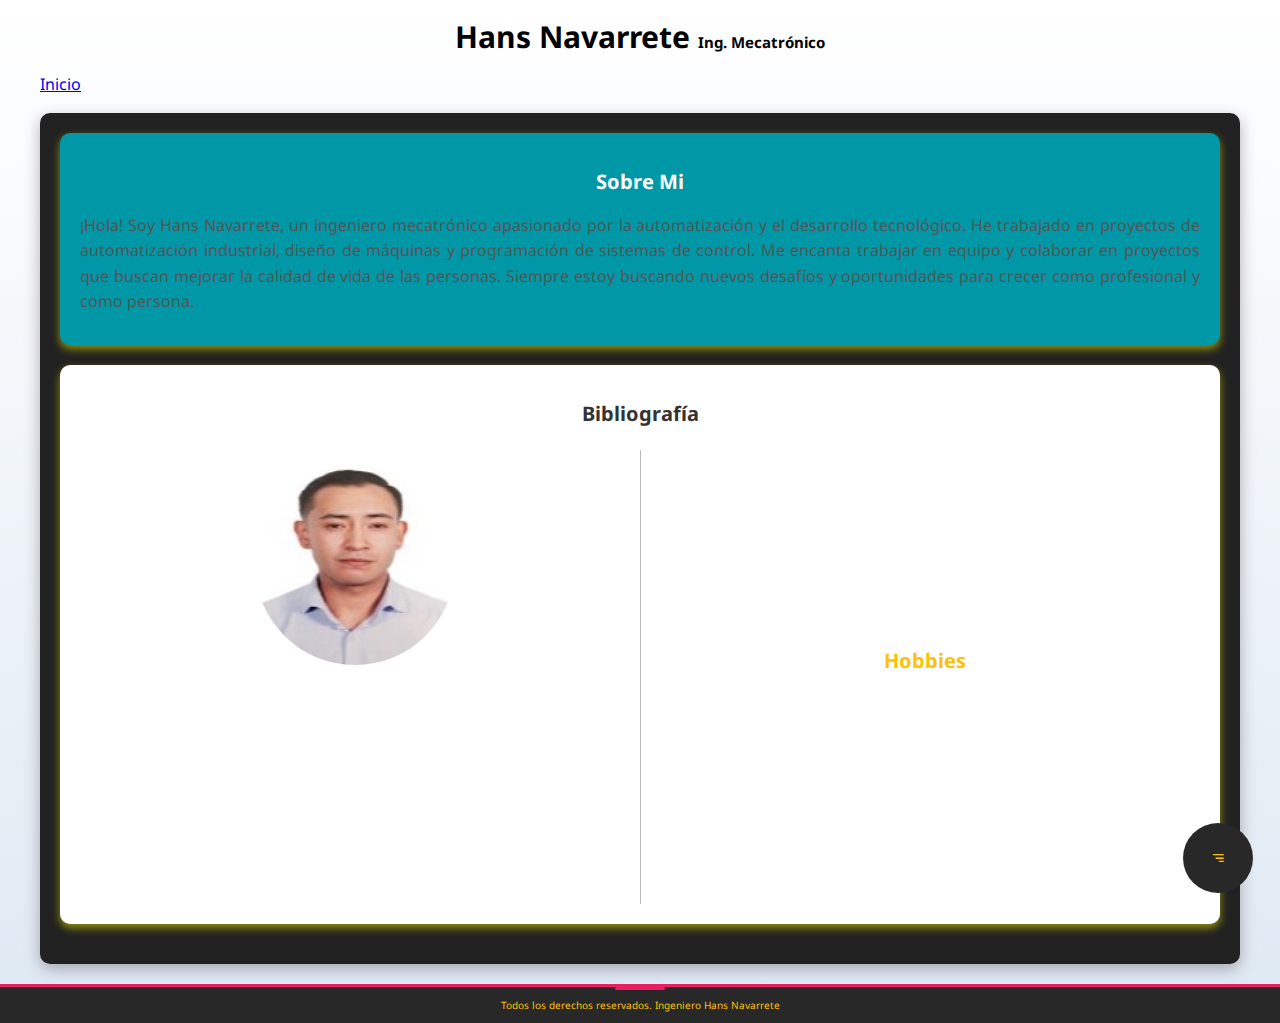
<file: about.html>
<!doctype html>
<html lang="es">
<head>
    <meta charset="UTF-8">
    <meta name="viewport"
          content="width=device-width, user-scalable=no, initial-scale=1.0, maximum-scale=1.0, minimum-scale=1.0">
    <meta http-equiv="X-UA-Compatible" content="ie=edge">
    <link rel="preload" href="CSS/normalize.css" as="style">
    <link rel="stylesheet" href="CSS/normalize.css">
    <link rel="preconnect" href="https://fonts.googleapis.com">
    <link rel="preconnect" href="https://fonts.gstatic.com" crossorigin>
    <link href="https://fonts.googleapis.com/css2?family=Noto+Sans:wght@400;700&display=swap"
          rel="stylesheet">
    <link rel="stylesheet" href="https://cdnjs.cloudflare.com/ajax/libs/font-awesome/5.15.4/css/all.min.css">
    <link href="https://unpkg.com/boxicons@2.0.9/css/boxicons.min.css" rel="stylesheet">
    <link rel="preload" href="CSS/styles.css" as="style">
    <link rel="stylesheet" href="CSS/styles.css">
    <title>Desarrollador Freelancer</title>
</head>
<body>
<header>
    <h1 class="titulo">Hans Navarrete <span>Ing. Mecatrónico</span></h1>
</header>

<div class="nav-bg">
    <nav class="navegacion-principal contenedor">
        <a href="index.html">Inicio</a>
    </nav>
</div>
<main class="contenedor sombra" id="main-box">
    <section class="contenedor sombra" id="about">
        <h2 class="titulo2">Sobre Mi</h2>
        <p>¡Hola! Soy Hans Navarrete, un ingeniero mecatrónico apasionado por la automatización y el desarrollo tecnológico. He trabajado en proyectos de automatización industrial, diseño de máquinas y programación de sistemas de control. Me encanta trabajar en equipo y colaborar en proyectos que buscan mejorar la calidad de vida de las personas. Siempre estoy buscando nuevos desafíos y oportunidades para crecer como profesional y como persona.</p>
    </section>
    <section class="contenedor sombra" id="me">
        <h2 class="titulo2">Bibliografía</h2>

        <div class="wcolum">
            <img class="circular" src="img/Imagen1.jpg" alt="Imagen de perfil">
            <p>Nací el 16 de febrero del año 1997 en la ciudad de Bogotá, Colombia.</p>
            <p>Estudié la escuela primaria en el colegio conocido como Instituto San Bernardo de la Salle, donde obtuve buenas calificaciones y reconocimientos académicos.</p>
            <p>A mis 10 años de edad viajé a Italia a encontrarme con mi padre. Allí estudié la escuela secundaria, tuve la oportunidad de conocer otra cultura, aprender otro idioma y crecer como persona en esta sociedad tan maravillosa.</p>
            <p>Estudié en un instituto de idiomas la lengua Inglesa, donde alcancé el nivel B2 de conocimientos. Posteriormente inicié una carrera profesional de ingeniería mecatrónica en la Universidad ECCI sede Bogotá, donde durante el curso de la carrera me gradué como Tecnólogo en Automatización y Robótica Industrial. Ahora me encuentro en el último semestre de la ingeniería y espero solo recibir el título profesional de Ingeniería Mecatrónica.</p>
            <h3 class="titulo3">Hobbies</h3>
            <p>Considero que la programación ha sido una pasión a la cual me dediqué a aprender y dominar; este es el hobby más fuerte que tengo. También me gusta practicar deporte, como el fútbol, voleibol y natación. Entre mis géneros favoritos de música se encuentra el rock y la música clásica. Pienso que trabajar bajo control me es muy sencillo y cada día me esfuerzo por hacer de mi puesto de trabajo un lugar más acogedor.</p>
        </div>
    </section>

    <div class="menu-float">
        <div class="opciones">
            <div class="opcion">
                <span>Mail</span>
                <a href="https://github.com/hansnavarrete1602" target="_blank" class="bx bxl-mailchimp"></a>
            </div>
            <div class="opcion">
                <span>WhatsApp</span>
                <a href="https://github.com/hansnavarrete1602" target="_blank" class="bx bxl-whatsapp"></a>
            </div>
            <div class="opcion">
                <span>LinkedIn</span>
                <a href="https://github.com/hansnavarrete1602" target="_blank" class="bx bxl-linkedin"></a>
            </div>
            <div class="opcion">
                <span>Github</span>
                <a href="https://github.com/hansnavarrete1602" target="_blank" class="bx bxl-github"></a>
            </div>
            <div class="opcion">
                <span>Teams</span>
                <a href="https://github.com/hansnavarrete1602" target="_blank" class="bx bxl-microsoft-teams"></a>
            </div>
        </div>
        <a class="bx bx-menu-alt-right toggle-menu"></a>
    </div>

</main>

<footer class="footer">
    <p>Todos los derechos reservados. Ingeniero Hans Navarrete</p>
</footer>

<script>
    document.querySelector('.toggle-menu').addEventListener('click', function() {
        var opciones = document.querySelector('.opciones');
        const icono = document.querySelector('.bx-menu-alt-right');
        opciones.classList.toggle('show');
        icono.classList.toggle('bx-x');
    });
</script>


</body>
</html>
</file>
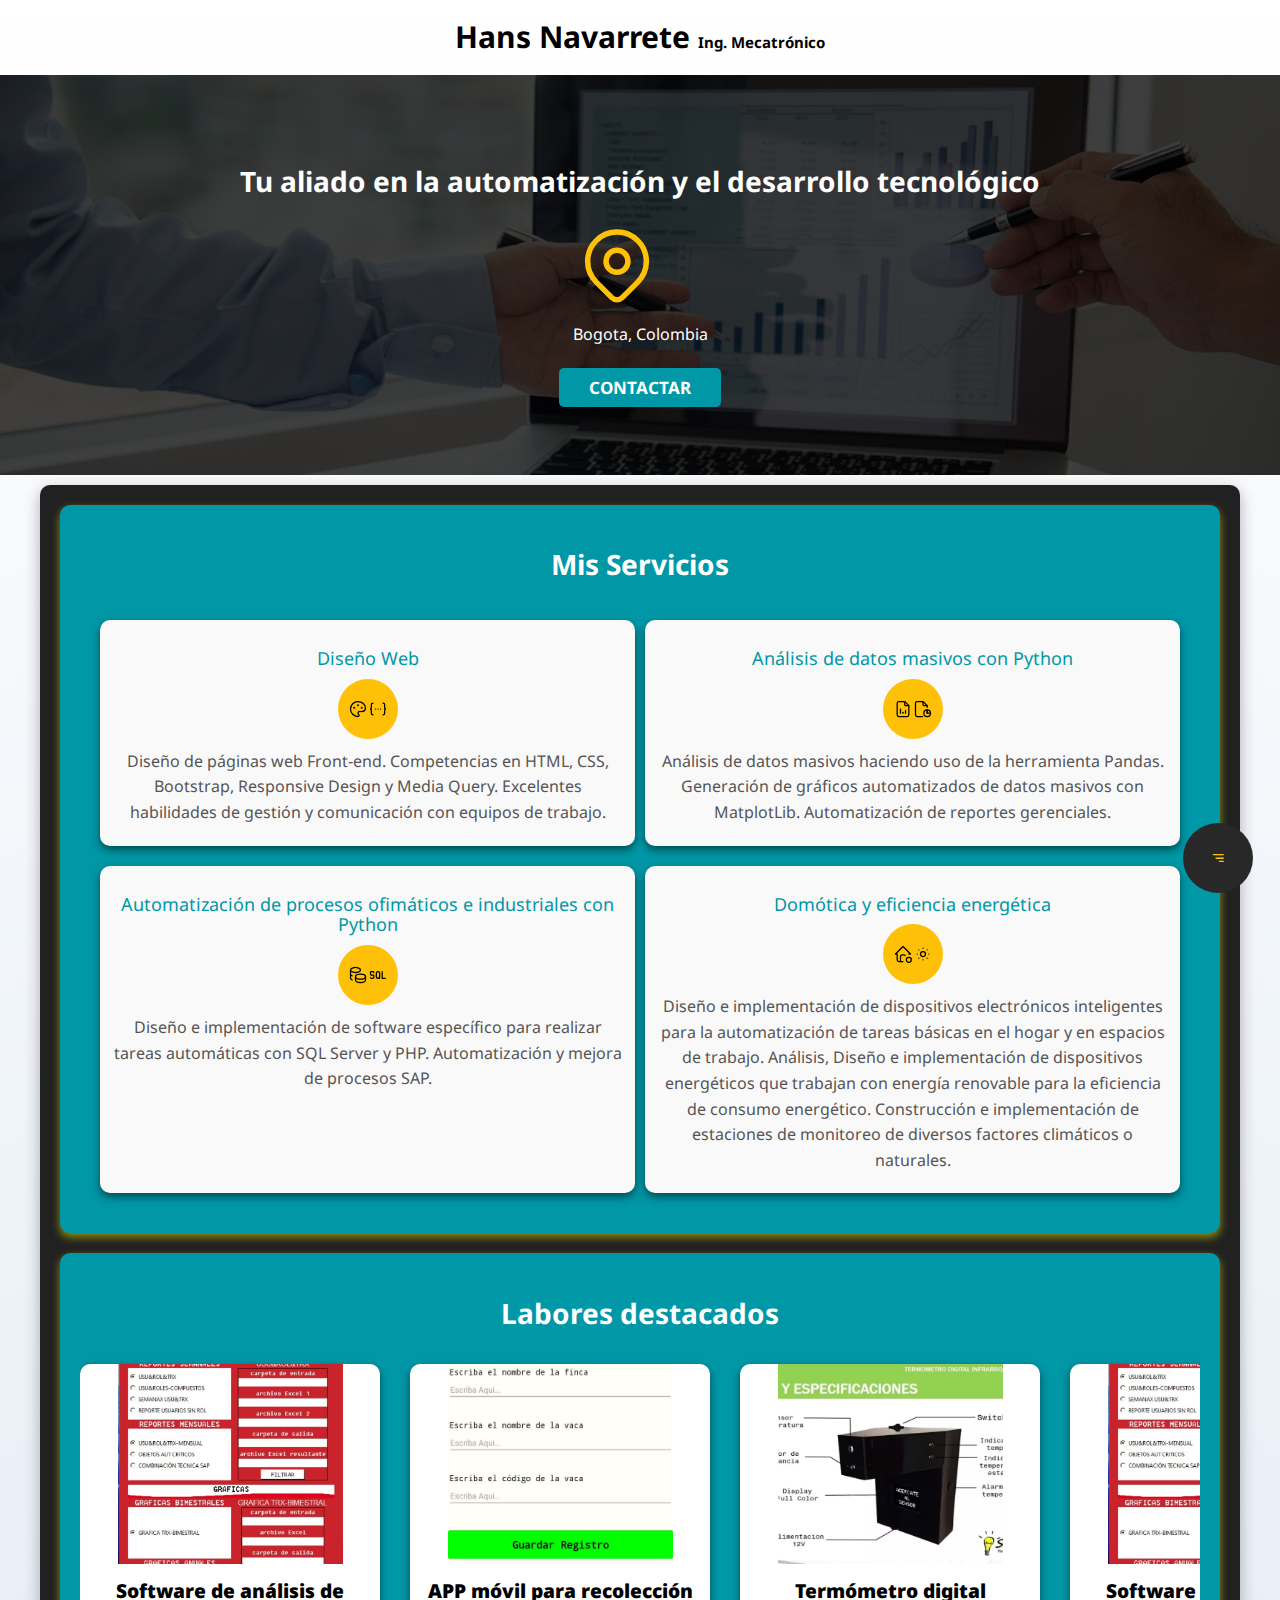
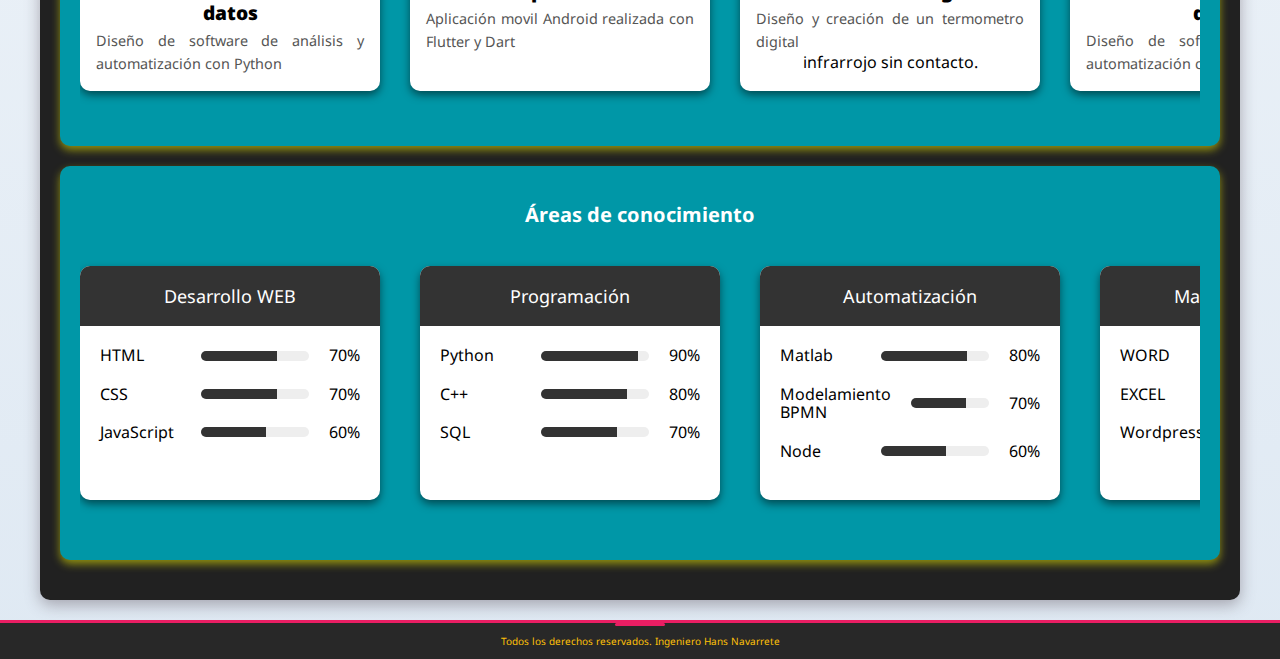
<file: last.html>
<!doctype html>
<html lang="es">
<head>
    <meta charset="UTF-8">
    <meta name="viewport"
          content="width=device-width, user-scalable=no, initial-scale=1.0, maximum-scale=1.0, minimum-scale=1.0">
    <meta http-equiv="X-UA-Compatible" content="ie=edge">
    <link rel="preload" href="CSS/normalize.css" as="style">
    <link rel="stylesheet" href="CSS/normalize.css">
    <link rel="preconnect" href="https://fonts.googleapis.com">
    <link rel="preconnect" href="https://fonts.gstatic.com" crossorigin>
    <link href="https://fonts.googleapis.com/css2?family=Noto+Sans:wght@400;700&display=swap"
          rel="stylesheet">
    <link rel="stylesheet" href="https://cdnjs.cloudflare.com/ajax/libs/font-awesome/5.15.4/css/all.min.css">
    <link href="https://unpkg.com/boxicons@2.0.9/css/boxicons.min.css" rel="stylesheet">
    <link rel="preload" href="CSS/styles.css" as="style">
    <link rel="stylesheet" href="CSS/styles.css">
    <title>Desarrollador Freelancer</title>
</head>
<body>
<header>
    <h1 class="titulo">Hans Navarrete <span>Ing. Mecatrónico</span></h1>
</header>
<!--
    <div class="nav-bg">
        <nav class="navegacion-principal contenedor">
            <a href="#">Inicio</a>
            <a href="about.html">Sobre Mi</a>
        </nav>
    </div>
-->
<section class="hero">
    <div class="contenido-hero">
        <h2>Tu aliado en la automatización y el desarrollo tecnológico</h2>
        <div class="ubicación">
            <svg xmlns="http://www.w3.org/2000/svg" class="icon icon-tabler icon-tabler-map-pin" width="88" height="88" viewBox="0 0 24 24" stroke-width="1.5" stroke="#FFC107" fill="none" stroke-linecap="round" stroke-linejoin="round">
                <path stroke="none" d="M0 0h24v24H0z" fill="none"/>
                <circle cx="12" cy="11" r="3" />
                <path d="M17.657 16.657l-4.243 4.243a2 2 0 0 1 -2.827 0l-4.244 -4.243a8 8 0 1 1 11.314 0z" />
            </svg>
            <p>
                Bogota, Colombia
            </p>
        </div>
        <a class="boton" href="#" onclick="openModal('contactModal')">Contactar</a>
    </div>
</section>

<main class="contenedor sombra" id="main-box">
    <section class="contenedor sombra" id="service">
        <h2>Mis Servicios</h2>
        <div class="servicios">
            <section class="servicio">
                <h3>Diseño Web</h3>
                <div class="iconos">
                    <svg xmlns="http://www.w3.org/2000/svg" class="icon icon-tabler icon-tabler-palette" width="40" height="40" viewBox="0 0 24 24" stroke-width="1.5" stroke="#000000" fill="none" stroke-linecap="round" stroke-linejoin="round">
                        <path stroke="none" d="M0 0h24v24H0z" fill="none"/>
                        <path d="M12 21a9 9 0 1 1 0 -18a9 8 0 0 1 9 8a4.5 4.5 0 0 1 -4.5 4h-2.5a2 2 0 0 0 -1 3.75a1.3 1.3 0 0 1 -1 2.25" />
                        <circle cx="7.5" cy="10.5" r=".5" fill="currentColor" />
                        <circle cx="12" cy="7.5" r=".5" fill="currentColor" />
                        <circle cx="16.5" cy="10.5" r=".5" fill="currentColor" />
                    </svg>
                    <svg xmlns="http://www.w3.org/2000/svg" class="icon icon-tabler icon-tabler-code-dots" width="40" height="40" viewBox="0 0 24 24" stroke-width="1.5" stroke="#000000" fill="none" stroke-linecap="round" stroke-linejoin="round">
                        <path stroke="none" d="M0 0h24v24H0z" fill="none"/>
                        <path d="M15 12h.01" />
                        <path d="M12 12h.01" />
                        <path d="M9 12h.01" />
                        <path d="M6 19a2 2 0 0 1 -2 -2v-4l-1 -1l1 -1v-4a2 2 0 0 1 2 -2" />
                        <path d="M18 19a2 2 0 0 0 2 -2v-4l1 -1l-1 -1v-4a2 2 0 0 0 -2 -2" />
                    </svg>
                </div>
                <p>Diseño de páginas web Front-end. Competencias en HTML, CSS, Bootstrap, Responsive Design y Media Query. Excelentes habilidades de gestión y comunicación con equipos de trabajo.</p>
            </section>
            <section class="servicio">
                <h3>Análisis de datos masivos con Python</h3>
                <div class="iconos">
                    <svg xmlns="http://www.w3.org/2000/svg" class="icon icon-tabler icon-tabler-file-analytics" width="40" height="40" viewBox="0 0 24 24" stroke-width="1.5" stroke="#000000" fill="none" stroke-linecap="round" stroke-linejoin="round">
                        <path stroke="none" d="M0 0h24v24H0z" fill="none"/>
                        <path d="M14 3v4a1 1 0 0 0 1 1h4" />
                        <path d="M17 21h-10a2 2 0 0 1 -2 -2v-14a2 2 0 0 1 2 -2h7l5 5v11a2 2 0 0 1 -2 2z" />
                        <path d="M9 17l0 -5" />
                        <path d="M12 17l0 -1" />
                        <path d="M15 17l0 -3" />
                    </svg>
                    <svg xmlns="http://www.w3.org/2000/svg" class="icon icon-tabler icon-tabler-file-report" width="40" height="40" viewBox="0 0 24 24" stroke-width="1.5" stroke="#000000" fill="none" stroke-linecap="round" stroke-linejoin="round">
                        <path stroke="none" d="M0 0h24v24H0z" fill="none"/>
                        <path d="M17 17m-4 0a4 4 0 1 0 8 0a4 4 0 1 0 -8 0" />
                        <path d="M17 13v4h4" />
                        <path d="M12 3v4a1 1 0 0 0 1 1h4" />
                        <path d="M11.5 21h-6.5a2 2 0 0 1 -2 -2v-14a2 2 0 0 1 2 -2h7l5 5v2m0 3v4" />
                    </svg>
                </div>
                <p>Análisis de datos masivos haciendo uso de la herramienta Pandas. Generación de gráficos automatizados de datos masivos con MatplotLib. Automatización de reportes gerenciales.</p>
            </section>
            <section class="servicio">
                <h3>Automatización de procesos ofimáticos e industriales con Python</h3>
                <div class="iconos">
                    <svg xmlns="http://www.w3.org/2000/svg" class="icon icon-tabler icon-tabler-coins" width="40" height="40" viewBox="0 0 24 24" stroke-width="1.5" stroke="#000000" fill="none" stroke-linecap="round" stroke-linejoin="round">
                        <path stroke="none" d="M0 0h24v24H0z" fill="none"/>
                        <path d="M9 14c0 1.657 2.686 3 6 3s6 -1.343 6 -3s-2.686 -3 -6 -3s-6 1.343 -6 3z" />
                        <path d="M9 14v4c0 1.656 2.686 3 6 3s6 -1.344 6 -3v-4" />
                        <path d="M3 6c0 1.072 1.144 2.062 3 2.598s4.144 .536 6 0c1.856 -.536 3 -1.526 3 -2.598c0 -1.072 -1.144 -2.062 -3 -2.598s-4.144 -.536 -6 0c-1.856 .536 -3 1.526 -3 2.598z" />
                        <path d="M3 6v10c0 .888 .772 1.45 2 2" />
                        <path d="M3 11c0 .888 .772 1.45 2 2" />
                    </svg>
                    <svg xmlns="http://www.w3.org/2000/svg" class="icon icon-tabler icon-tabler-sql" width="40" height="40" viewBox="0 0 24 24" stroke-width="1.5" stroke="#000000" fill="none" stroke-linecap="round" stroke-linejoin="round">
                        <path stroke="none" d="M0 0h24v24H0z" fill="none"/>
                        <path d="M12 8a2 2 0 0 1 2 2v4a2 2 0 1 1 -4 0v-4a2 2 0 0 1 2 -2z" />
                        <path d="M17 8v8h4" />
                        <path d="M13 15l1 1" />
                        <path d="M3 15a1 1 0 0 0 1 1h2a1 1 0 0 0 1 -1v-2a1 1 0 0 0 -1 -1h-2a1 1 0 0 1 -1 -1v-2a1 1 0 0 1 1 -1h2a1 1 0 0 1 1 1" />
                    </svg>
                </div>
                <p>Diseño e implementación de software específico para realizar tareas automáticas con SQL Server y PHP. Automatización y mejora de procesos SAP.</p>
            </section>
            <section class="servicio">
                <h3>Domótica y eficiencia energética</h3>
                <div class="iconos">
                    <svg xmlns="http://www.w3.org/2000/svg" class="icon icon-tabler icon-tabler-home-dot" width="40" height="40" viewBox="0 0 24 24" stroke-width="1.5" stroke="#000000" fill="none" stroke-linecap="round" stroke-linejoin="round">
                        <path stroke="none" d="M0 0h24v24H0z" fill="none"/>
                        <path d="M19 12h2l-9 -9l-9 9h2v7a2 2 0 0 0 2 2h5" />
                        <path d="M19 19m-3 0a3 3 0 1 0 6 0a3 3 0 1 0 -6 0" />
                        <path d="M9 21v-6a2 2 0 0 1 2 -2h2c.641 0 1.212 .302 1.578 .771" />
                    </svg>
                    <svg xmlns="http://www.w3.org/2000/svg" class="icon icon-tabler icon-tabler-brightness-down" width="40" height="40" viewBox="0 0 24 24" stroke-width="1.5" stroke="#000000" fill="none" stroke-linecap="round" stroke-linejoin="round">
                        <path stroke="none" d="M0 0h24v24H0z" fill="none"/>
                        <path d="M12 12m-3 0a3 3 0 1 0 6 0a3 3 0 1 0 -6 0" />
                        <path d="M12 5l0 .01" />
                        <path d="M17 7l0 .01" />
                        <path d="M19 12l0 .01" />
                        <path d="M17 17l0 .01" />
                        <path d="M12 19l0 .01" />
                        <path d="M7 17l0 .01" />
                        <path d="M5 12l0 .01" />
                        <path d="M7 7l0 .01" />
                    </svg>
                </div>
                <p>Diseño e implementación de dispositivos electrónicos inteligentes para la automatización de tareas básicas en el hogar y en espacios de trabajo. Análisis, Diseño e implementación de dispositivos energéticos que trabajan con energía renovable para la eficiencia de consumo energético. Construcción e implementación de estaciones de monitoreo de diversos factores climáticos o naturales.</p>
            </section>
        </div>
    </section>

    <section class="contenedor sombra" id="jobs">
        <h2>Labores destacados</h2>
        <div class="portfolio">
            <div class="trabajo" onclick="openModal('modal1')">
                <div class="image-container">
                    <img src="img/claro.jpg" alt="Trabajo 1">
                </div>
                <div class="descripcion">
                    <h4><b>Software de análisis de datos</b></h4>
                    <p>Diseño de software de análisis y automatización con Python</p>
                </div>
            </div>
            <!-- Modal para el Proyecto 1 -->
            <div id="modal1" class="modal">
                <div class="modal-content">
                    <span class="close" onclick="closeModal('modal1')">&times;</span>
                    <h2>Software de análisis de datos</h2>
                    <div class="modal-body">
                        <img src="img/claro.jpg" alt="Descripción de la imagen" class="modal-image">
                        <p>AIDA Claro, es un software, diseñado en Python,<br/>
                            para analizar documentos excel muy grandes,<br/>
                            y generar reportes automáticos con gráficas
                            de dichos datos.</p>
                    </div>
                </div>
            </div>

            <div class="trabajo" onclick="openModal('modal2')">
                <div class="image-container">
                    <img src="img/alq.jpg" alt="Trabajo 2">
                </div>
                <div class="descripcion">
                    <h4><b>APP móvil para recolección</b></h4>
                    <p>Aplicación movil Android realizada con Flutter y Dart</p>
                </div>
            </div>
            <!-- Modal para el Proyecto 2 -->
            <div id="modal2" class="modal">
                <div class="modal-content">
                    <span class="close" onclick="closeModal('modal2')">&times;</span>
                    <h2>APP móvil para recolección</h2>
                    <div class="modal-body">
                        <img src="img/alq.jpg" alt="Descripción de la imagen" class="modal-image">
                        <p>Esta APP fue diseñada con Flutter,<br/>
                            fue diseñada para la empresa Alqueria,<br/>
                            y la idea era de llevar una base de datos
                            del ganado por finca.</p>
                    </div>
                </div>
            </div>

            <div class="trabajo" onclick="openModal('modal3')">
                <div class="image-container">
                    <img src="img/term.jpg" alt="Trabajo 3">
                </div>
                <div class="descripcion">
                    <h4><b>Termómetro digital</b></h4>
                    <p>Diseño y creación de un termometro digital</p>
                    infrarrojo sin contacto.
                </div>
            </div>
            <!-- Modal para el Proyecto 3 -->
            <div id="modal3" class="modal">
                <div class="modal-content">
                    <span class="close" onclick="closeModal('modal3')">&times;</span>
                    <h2>Termómetro digital</h2>
                    <div class="modal-body">
                        <img src="img/term.jpg" alt="Descripción de la imagen" class="modal-image">
                        <p>Este termómetro digital infrarrojo sin contacto,<br/>
                            fue diseñado para la empresa Smile Tecnología y
                            Servicios, con el propósito de medir la
                            fiebre en las personas durante la pandemia 2020.</p>
                    </div>
                </div>
            </div>

            <div class="trabajo" onclick="openModal('modal4')">
                <div class="image-container">
                    <img src="img/claro.jpg" alt="Trabajo 4">
                </div>
                <div class="descripcion">
                    <h4><b>Software de análisis de datos</b></h4>
                    <p>Diseño de software de análisis y automatización con Python</p>
                </div>
            </div>
            <!-- Modal para el Proyecto 1 -->
            <div id="modal4" class="modal">
                <div class="modal-content">
                    <span class="close" onclick="closeModal('modal4')">&times;</span>
                    <h2>Software de análisis de datos</h2>
                    <div class="modal-body">
                        <img src="img/claro.jpg" alt="Descripción de la imagen" class="modal-image">
                        <p>AIDA Claro, es un software, diseñado en Python,<br/>
                            para analizar documentos excel muy grandes,<br/>
                            y generar reportes automáticos con gráficas
                            de dichos datos.</p>
                    </div>
                </div>
            </div>

            <div class="trabajo" onclick="openModal('modal5')">
                <div class="image-container">
                    <img src="img/alq.jpg" alt="Trabajo 5">
                </div>
                <div class="descripcion">
                    <h4><b>APP móvil para recolección</b></h4>
                    <p>Aplicación movil Android realizada con Flutter y Dart</p>
                </div>
            </div>
            <!-- Modal para el Proyecto 2 -->
            <div id="modal5" class="modal">
                <div class="modal-content">
                    <span class="close" onclick="closeModal('modal5')">&times;</span>
                    <h2>APP móvil para recolección</h2>
                    <div class="modal-body">
                        <img src="img/alq.jpg" alt="Descripción de la imagen" class="modal-image">
                        <p>Esta APP fue diseñada con Flutter,<br/>
                            fue diseñada para la empresa Alqueria,<br/>
                            y la idea era de llevar una base de datos
                            del ganado por finca.</p>
                    </div>
                </div>
            </div>

            <div class="trabajo" onclick="openModal('modal6')">
                <div class="image-container">
                    <img src="img/term.jpg" alt="Trabajo 6">
                </div>
                <div class="descripcion">
                    <h4><b>Termómetro digital</b></h4>
                    <p>Diseño y creación de un termometro digital</p>
                    infrarrojo sin contacto.
                </div>
            </div>
            <!-- Modal para el Proyecto 3 -->
            <div id="modal6" class="modal">
                <div class="modal-content">
                    <span class="close" onclick="closeModal('modal6')">&times;</span>
                    <h2>Termómetro digital</h2>
                    <div class="modal-body">
                        <img src="img/term.jpg" alt="Descripción de la imagen" class="modal-image">
                        <p>Este termómetro digital infrarrojo sin contacto,<br/>
                            fue diseñado para la empresa Smile Tecnología y
                            Servicios, con el propósito de medir la
                            fiebre en las personas durante la pandemia 2020.</p>
                    </div>
                </div>
            </div>
        </div>
    </section>

    <section class="contenedor sombra" id="skills">
        <h2 class="titulo2">Áreas de conocimiento</h2>

        <div class="column-skill portfolio">
            <div class="skill-card trabajo">
                <div class="skill-header">
                    Desarrollo WEB
                </div>
                <div class="skill-body">
                    <div class="skill">
                        <div class="skill-name">
                            HTML
                        </div>
                        <div class="skill-level">
                            <div class="skill-percent" style="width: 70%"></div>
                        </div>
                        <div class="skill-percent-number">70%</div>
                    </div> <!-- skill -->
                    <div class="skill">
                        <div class="skill-name">
                            CSS
                        </div>
                        <div class="skill-level">
                            <div class="skill-percent" style="width: 70%"></div>
                        </div>
                        <div class="skill-percent-number">70%</div>
                    </div> <!-- skill -->
                    <div class="skill">
                        <div class="skill-name">
                            JavaScript
                        </div>
                        <div class="skill-level">
                            <div class="skill-percent" style="width: 60%"></div>
                        </div>
                        <div class="skill-percent-number">60%</div>
                    </div> <!-- skill -->
                </div>
            </div> <!-- CARD -->

            <div class="skill-card trabajo">
                <div class="skill-header">
                    Programación
                </div>
                <div class="skill-body">
                    <div class="skill">
                        <div class="skill-name">
                            Python
                        </div>
                        <div class="skill-level">
                            <div class="skill-percent" style="width: 90%"></div>
                        </div>
                        <div class="skill-percent-number">90%</div>
                    </div> <!-- skill -->
                    <div class="skill">
                        <div class="skill-name">
                            C++
                        </div>
                        <div class="skill-level">
                            <div class="skill-percent" style="width: 80%"></div>
                        </div>
                        <div class="skill-percent-number">80%</div>
                    </div> <!-- skill -->
                    <div class="skill">
                        <div class="skill-name">
                            SQL
                        </div>
                        <div class="skill-level">
                            <div class="skill-percent" style="width: 70%"></div>
                        </div>
                        <div class="skill-percent-number">70%</div>
                    </div> <!-- skill -->
                </div>
            </div> <!-- CARD -->
            <!--
            </div>
            <div class="column-skill portfolio">
            -->
            <div class="skill-card trabajo">
                <div class="skill-header">
                    Automatización
                </div>
                <div class="skill-body">
                    <div class="skill">
                        <div class="skill-name">
                            Matlab
                        </div>
                        <div class="skill-level">
                            <div class="skill-percent" style="width: 80%"></div>
                        </div>
                        <div class="skill-percent-number">80%</div>
                    </div> <!-- skill -->
                    <div class="skill">
                        <div class="skill-name">
                            Modelamiento BPMN
                        </div>
                        <div class="skill-level">
                            <div class="skill-percent" style="width: 70%"></div>
                        </div>
                        <div class="skill-percent-number">70%</div>
                    </div> <!-- skill -->
                    <div class="skill">
                        <div class="skill-name">
                            Node
                        </div>
                        <div class="skill-level">
                            <div class="skill-percent" style="width: 60%"></div>
                        </div>
                        <div class="skill-percent-number">60%</div>
                    </div> <!-- skill -->
                </div>
            </div> <!-- CARD -->

            <div class="skill-card trabajo">
                <div class="skill-header">
                    Manejo Ofimático
                </div>
                <div class="skill-body">
                    <div class="skill">
                        <div class="skill-name">
                            WORD
                        </div>
                        <div class="skill-level">
                            <div class="skill-percent" style="width: 90%"></div>
                        </div>
                        <div class="skill-percent-number">90%</div>
                    </div> <!-- skill -->
                    <div class="skill">
                        <div class="skill-name">
                            EXCEL
                        </div>
                        <div class="skill-level">
                            <div class="skill-percent" style="width: 80%"></div>
                        </div>
                        <div class="skill-percent-number">80%</div>
                    </div> <!-- skill -->
                    <div class="skill">
                        <div class="skill-name">
                            Wordpress
                        </div>
                        <div class="skill-level">
                            <div class="skill-percent" style="width: 70%"></div>
                        </div>
                        <div class="skill-percent-number">70%</div>
                    </div> <!-- skill -->
                </div>
            </div> <!-- CARD -->
        </div>

    </section>

</main>

<footer class="footer">
    <p>Todos los derechos reservados. Ingeniero Hans Navarrete</p>
</footer>

<div id="contactModal" class="modal">
    <section class="contenedor sombra">
        <section id="contact">
            <span class="close" onclick="closeModal('contactModal')">&times;</span>
            <h2>Contacto</h2>
            <form class="formulario" action="mailto:hansnav@outlook.com" method="post" enctype="text/plain">
                <fieldset>
                    <legend>Contactame llenando todos los campos con *</legend>

                    <div class="contenedor-campos">
                        <div class="campo">
                            <label for="nombre">Nombre*</label>
                            <input id="nombre" name="nombre" class="input-text" type="text" placeholder="Tu Nombre Completo" required>
                        </div>

                        <div class="campo">
                            <label for="telefono">Teléfono*</label>
                            <input id="telefono" name="telefono" class="input-text" type="tel" placeholder="Tu Numero de Contacto" required>
                        </div>

                        <div class="campo">
                            <label for="correo">Correo*</label>
                            <input id="correo" name="correo" class="input-text" type="email" placeholder="Tu Correo de Contacto" required>
                        </div>

                        <div class="campo">
                            <label for="mensaje">Mensaje (opcional)</label>
                            <textarea id="mensaje" name="mensaje" class="input-text" placeholder="Tu mensaje"></textarea>
                        </div>
                    </div>

                    <div class="alinear-derecha flex">
                        <input class="boton w-100" type="submit" value="Enviar">
                    </div>
                </fieldset>
            </form>
        </section>
    </section>
</div>
<div class="menu-float">
    <div class="opciones">
        <div class="opcion">
            <span>Mail</span>
            <a href="https://github.com/hansnavarrete1602" target="_blank" class="bx bxl-mailchimp"></a>
        </div>
        <div class="opcion">
            <span>WhatsApp</span>
            <a href="https://github.com/hansnavarrete1602" target="_blank" class="bx bxl-whatsapp"></a>
        </div>
        <div class="opcion">
            <span>LinkedIn</span>
            <a href="https://github.com/hansnavarrete1602" target="_blank" class="bx bxl-linkedin"></a>
        </div>
        <div class="opcion">
            <span>Github</span>
            <a href="https://github.com/hansnavarrete1602" target="_blank" class="bx bxl-github"></a>
        </div>
        <div class="opcion">
            <span>Teams</span>
            <a href="https://github.com/hansnavarrete1602" target="_blank" class="bx bxl-microsoft-teams"></a>
        </div>
    </div>
    <a class="bx bx-menu-alt-right toggle-menu"></a>
</div>

<script>
    // Función para abrir el modal
    function openModal(modalId) {
        document.getElementById(modalId).style.display = "block";
    }
    // Función para cerrar el modal
    function closeModal(modalId) {
        document.getElementById(modalId).style.display = "none";
    }
    // Evento para cerrar el modal al hacer clic fuera de él
    window.onclick = function(event) {
        var modals = document.getElementsByClassName('modal');
        for (var i = 0; i < modals.length; i++) {
            var modal = modals[i];
            if (event.target === modal) {
                modal.style.display = "none";
            }
        }
    }
    document.querySelector('.toggle-menu').addEventListener('click', function() {
        var opciones = document.querySelector('.opciones');
        const icono = document.querySelector('.bx-menu-alt-right');
        opciones.classList.toggle('show');
        icono.classList.toggle('bx-x');
    });
</script>

</body>
</html>
</file>
<file: CSS/styles.css>
@import url('https://fonts.googleapis.com/css2?family=Righteous&display=swap');
@import url('https://fonts.googleapis.com/css2?family=Lato:wght@300&display=swap');

:root{
    --blanco: #FFFFFF;
    --oscuro: #212121;
    --primario: rgb(255,193,7);
    --secundario: #0097A7;
    --gris: #757575;
    --fuente-principal: 3rem;
}

html{
    font-size: 62.5%;
    box-sizing: border-box;
    scroll-snap-type: y mandatory;
}

.titulo,
#service,
.servicio,
#skills,
#jobs,
#about,
#contact,
.footer{
    scroll-snap-align: start;
    scroll-snap-stop: always;
}

*, *:before, *:after {
    box-sizing: inherit;
}
body{
    font-size: 16px;
    font-family: 'Noto Sans', sans-serif;
    background-image: linear-gradient(to top, #DFE9F3 0%, var(--blanco) 100%);
}
.titulo2 {
    text-align: center;
    font-size: 2rem;
    color: #333;
    margin-bottom: 1rem;
}

.wcolum {
    column-count: 2;
    column-gap: 2rem;
    column-rule: 1px solid #bbb;
    margin-top: 2.5rem;
}

.circular {
    width: 200px;
    height: 200px;
    border-radius: 50%;
    margin: 1.5rem auto;
    display: block;
}

p {
    text-align: justify;
    margin: 1rem 0;
    color: #555;
    line-height: 1.6;
}
.wcolum p{
    text-align: justify;
    margin: 1rem 0;
    line-height: 1.6;
    color: var(--blanco);
}

.titulo3 {
    text-align: center;
    font-size: 2rem;
    color: var(--primario);
    margin-top: 2rem;
}
.wcolum:hover {
    p {
        color: var(--oscuro);
    }
    .titulo3{
        color: var(--secundario);
        text-decoration-line: underline;
    }
}

@media (max-width: 768px) {
    .wcolum {
        column-count: 1;
    }
    .circular {
        width: 100px;
        height: 100px;
    }
}

.sim {
    display:block;
    column-span:all;
}

h1 {
    font-size: 3.8rem;
}
h2 {
    font-size: 2.8rem;
}
h3 {
    font-size: 1.8rem;
}
h1,h2,h3 {
    text-align: center;
}

.titulo{
    text-align: center;
    font-size: var(--fuente-principal);
}
.titulo span{
    font-size: 1.5rem;
}
.contenedor{
    max-width: 120rem;
    max-height: fit-content;
    margin: 0 auto 2rem auto;
}
.sombra{
    -webkit-box-shadow: 0 4px 8px rgba(255,255,0,0.5);
    box-shadow: 0 4px 8px rgba(255,255,0,0.5);
    background-color: var(--blanco);
    padding: 2rem;
    border-radius: 1rem;
}

#main-box{
    -webkit-box-shadow: 0px 5px 15px 0px rgba(99,89,99,0.47);
    -moz-box-shadow: 0px 5px 15px 0px rgba(99,89,99,0.47);
    box-shadow: 0px 5px 15px 0px rgba(99,89,99,0.47);
    background-color: var(--oscuro);
    padding: 2rem;
    border-radius: 1rem;
}
#service, #jobs, #skills, #contact, #about{
    background-color: var(--secundario);
    padding: 2rem;
    border-radius: 1rem;
}
#service h2, #jobs h2, #skills h2, #contact h2, #about h2{
    color: var(--blanco);
    text-align: center;
    margin-bottom: 2rem;
}
#service:hover, #jobs:hover, #skills:hover, #contact:hover, #about:hover{
    background-color: var(--primario);
    h2 {
        color: var(--oscuro);
    }
    .toggle-button {
        background-color: var(--oscuro);
        color: var(--blanco);
    }
}
.boton{
    background-color: var(--secundario);
    color: var(--blanco);
    padding: 1rem 3rem;
    margin-top: 1rem;
    font-size: 1.7rem;
    text-decoration: none;
    text-transform: uppercase;
    font-weight: bold;
    border-radius: .5rem;
    width: 90%;
    text-align: center;
    border: none;
}

@media (min-width: 768px) {
    .boton {
        width: auto;
    }
}

.boton:hover{
    background-color: var(--primario);
    color: var(--oscuro);
    cursor: pointer;
}

.toggle-button {
    display: block;
    margin-left: auto;
    margin-right: auto;
    background-color: var(--primario); /* Use the primary color variable for consistency */
    color: var(--oscuro); /* White text for contrast */
    padding: 10px 20px; /* Adequate padding for a button */
    border-radius: 5px; /* Rounded corners */
    border: 2px solid var(--oscuro); /* Dark border for definition */
    cursor: pointer; /* Change cursor to indicate clickable */
    transition: background-color 0.3s ease; /* Smooth transition for hover effect */
}

.collapsible-content.collapsed {
    display: none;
}

.w-100{
    width: 100%;
}
@media (min-width: 768px) {
    .w-100 {
        width: auto;
    }
}
.flex{
    display: flex;
}
.alinear-derecha{
    justify-content: flex-end;
}

img{
    display: block;
    margin: 0 auto;
}

.hero {
    background-image: url(../img/analisis.jpg);
    background-repeat: no-repeat;
    background-size: cover;
    height: 400px;
    position: relative;
    margin-bottom: 1rem;
}
.contenido-hero {
    position: absolute;
    background-color: rgb( 0 0 0 / 75% );
    width: 100%;
    height: 100%;
    display: flex;
    flex-direction: column;
    align-items: center;
    justify-content: center;
}
.contenido-hero h2,
.contenido-hero p{
    color: var(--blanco);
}

.contenido-hero .ubicacion{
    display: flex;
    align-items: center;
}

@media (min-width: 768px) {
    .servicios {
        display: grid;
        grid-template-columns: repeat(2, 1fr);
        column-gap: 1rem;
        row-gap: 2rem;
        padding: 2rem;
    }
}

.servicio {
    display: flex;
    flex-direction: column;
    align-items: center;
    background-color: #f9f9f9;
    padding: 1rem;
    border-radius: 10px;
    box-shadow: 0 4px 8px rgba(0,0,0,0.5);
    transition: transform 0.3s ease, box-shadow 0.3s ease;
}

.servicio:hover {
    background-color: var(--secundario);
    h3, p{
        color: var(--blanco);
    }
    transform: translateY(-5px);
    box-shadow: 0 8px 16px var(--gris);
}

.servicio h3 {
    color: var(--secundario);
    font-weight: normal;
    margin-bottom: 1rem;
    text-align: center;
}

.servicio p {
    line-height: 1.6;
    text-align: center;
    color: #555;
    margin-top: 1rem;
}

.servicio .iconos {
    height: 6rem;
    width: 6rem;
    background-color: var(--primario);
    border-radius: 50%;
    display: flex;
    justify-content: space-around;
    align-items: center;
    padding: 1rem;
}

.servicio .iconos svg {
    width: 30px;
    height: 30px;
    color: #fff;
}

@media (max-width: 767px) {
    .servicios {
        display: flex;
        flex-direction: column;
        gap: 2rem;
        padding: 1rem;
    }

    .servicio .iconos {
        height: 8rem;
        width: 8rem;
    }

    .servicio .iconos svg {
        width: 40px;
        height: 40px;
    }
}


/* Form Section */

.formulario {
    background-color: var(--gris);
    width: 100%;
    padding: 2rem;
    border-radius: 1rem;
    box-shadow: 0 2px 4px rgba(0, 0, 0, 0.1);
}

.formulario fieldset {
    border: none;
    padding: 0;
}

.formulario legend {
    text-align: center;
    font-size: 1.8rem;
    text-transform: uppercase;
    font-weight: 700;
    margin-bottom: 2rem;
    color: var(--primario);
    display: block;
}

.contenedor-campos {
    display: flex;
    flex-wrap: wrap;
    gap: 1rem;
}

.campo {
    flex: 1 1 calc(50% - 1rem);
    margin-bottom: 1rem;
}

.campo label {
    color: var(--blanco);
    font-weight: bold;
    margin-bottom: .5rem;
    display: block;
}

.campo textarea {
    height: 10rem;
}

.input-text {
    width: 100%;
    border: 1px solid #ddd;
    padding: 1rem;
    border-radius: .5rem;
    box-sizing: border-box;
    font-size: 1rem;
}

.alinear-derecha {
    text-align: right;
}

@media (max-width: 768px) {
    .contenedor-campos {
        flex-direction: column;
    }
    .campo {
        flex: 1 1 100%;
    }
}

.contenedor-cards{
    display: flex;
    flex-direction: row;
    align-items: center;
    justify-content: space-evenly;
    flex-wrap: wrap;
}
.card{
    -webkit-box-shadow: 0px 5px 5px 5px rgba(66,66,66,0.47);
    -moz-box-shadow: 0px 5px 5px 5px rgba(66,66,66,0.47);
    box-shadow: 0px 5px 5px 5px rgba(66,66,66,0.47);
    border-radius: 5px;
    background-color: var(--secundario);
    width: 250px;
    height: 520px;
    margin: 2rem;
}
.card:hover{
    -webkit-box-shadow: 10px 10px 10px 10px rgba(66,66,66,0.47);
    -moz-box-shadow: 10px 10px 10px 10px rgba(66,66,66,0.47);
    box-shadow: 10px 10px 10px 10px rgba(66,66,66,0.47);
}
.card img{
    border-radius: 5px 5px 0 0;
    padding: .2rem;
}
.contenedor-card{
    padding: .5rem;
    display: flex;
    flex-direction: column;
    justify-content: space-around;
    align-items: center;
}
.contenedor-card h4{
    font-family: 'Righteous', sans-serif;
    color: rgb(46 40 40 / 90%);
    text-transform: uppercase;
    font-size: 2.4rem;
    text-align: center;
}
.contenedor-card p{
    color: var(--blanco);
    font-family: 'Lato', sans-serif;
    text-align: justify;
    font-size: 0.8rem;
    line-height: 150%;
    letter-spacing: 2px;
    text-transform: uppercase;
}

@media (min-width: 768px) {
    .column-skill{
        display: grid;
        grid-template-columns: repeat(2,1fr);
        column-gap: 1rem;
        justify-items: center;
        padding: 5px;
    }
}

.skill-card{
    width: 100%;
    background-color: #fff;
    box-shadow: 0 2px 5px rgba(0, 0, 0, 0.1);
    border-radius: 10px;
    overflow: hidden;
    margin: 20px;
}
.skill-header{
    background-color: #333;
    color: #fff;
    padding: 20px;
    text-align: center;
    font-size: 18px;
}
.skill-body{
    padding: 20px;
}
.skill{
    display: flex;
    align-items: center;
    margin-bottom: 20px;
}
.skill-name{
    width: 120px;
    font-size: 16px;
}
.skill-level{
    width: 160px;
    height: 10px;
    background-color: #eee;
    border-radius: 10px;
    overflow: hidden;
    margin-left: 20px;
}
.skill-percent{
    background-color: #333;
    height: 100%;
}
.skill-percent-number{
    margin-left: 20px;
    font-size: 16px;
}

/* Footer Styles */
.footer {
    margin-top: auto;
    background-color: #282828; /* Fondo oscuro */
    text-align: center;
    padding: 1rem 0; /* Espaciado superior e inferior */
    border-top: 3px solid #e91e63; /* Línea superior */
    font-size: 1rem;
    position: relative; /* Posicionamiento relativo para posibles elementos internos */
}

.footer p {
    text-align: center;
    margin: 0;
    color: var(--primario); /* Texto claro */
    font-weight: normal; /* Peso normal del texto */
}

.footer::before {
    content: '';
    position: absolute;
    top: 0;
    left: 50%;
    transform: translateX(-50%);
    width: 50px;
    height: 3px;
    background-color: #e91e63; /* Color de la línea */
    border-radius: 5px; /* Bordes redondeados */
}

.footer a {
    color: #e91e63; /* Color de enlaces */
    text-decoration: none; /* Sin subrayado */
    margin-left: 0.5rem;
}

.footer a:hover {
    text-decoration: underline; /* Subrayado al pasar el ratón */
}

/*
.portfolio {
    display: flex;
    overflow-x: scroll;
    scroll-snap-type: x mandatory;
    -webkit-overflow-scrolling: touch;
    margin-bottom: 20px;
}

.trabajo {
    scroll-snap-align: start;
    flex: 0 0 auto;
    width: 300px;
    margin: 15px;
    box-shadow: 0 4px 8px 0 rgba(0,0,0,0.5);
    transition: 0.3s;
    border-radius: 10px;
    overflow: hidden;
    background-color: #fff;
}
.trabajo:hover {
    box-shadow: 0 8px 16px 0 var(--secundario);
}
*/
.portfolio {
    display: flex;
    overflow-x: scroll;
    scroll-snap-type: x mandatory;
    -webkit-overflow-scrolling: touch;
    margin-bottom: 20px;
}

.trabajo {
    scroll-snap-align: start;
    flex: 0 0 auto;
    width: 300px;
    margin: 15px;
    box-shadow: 0 4px 8px 0 rgba(0,0,0,0.5);
    transition: 0.3s;
    border-radius: 10px;
    overflow: hidden;
    background-color: #fff;
    position: relative; /* Ensure the button is positioned correctly */
}

.trabajo:hover {
    box-shadow: 0 8px 16px 0 var(--secundario);
}

.trabajo .ver-mas-btn {
    display: block;
    width: 100%;
    padding: 10px;
    text-align: center;
    background-color: var(--secundario);
    color: #fff;
    border: none;
    cursor: pointer;
    position: absolute;
    bottom: 0;
    left: 0;
    border-bottom-left-radius: 10px;
    border-bottom-right-radius: 10px;
    transition: background-color 0.3s;
}

.trabajo .ver-mas-btn:hover {
    background-color: darken(var(--secundario), 10%);
}

#jobs .trabajo{
    cursor: pointer;
}

.image-container {
    width: 100%;
    height: 200px; /* Fijo tamaño para la imagen */
    overflow: hidden;
}
.image-container img {
    width: 75%;
    height: 100%;
    object-fit: cover; /* Ajusta la imagen para cubrir el contenedor */
}
.descripcion {
    padding: 16px;
    text-align: center;
}
.descripcion h4 {
    margin: 0;
    font-size: 1.2em;
}
.descripcion p {
    margin: 0.5rem 0 0 0;
    font-size: 0.9em;
    color: #555;
}
/* Estilos para el modal */
.modal {
    display: none;
    position: fixed;
    z-index: 1;
    left: 0;
    top: 0;
    width: 100%;
    height: 100%;
    overflow: auto;
    background-color: rgba(0,0,0,0.85);
    padding-top: 2px;
}
.modal-content {
    background-color: var(--blanco);
    margin: 5% auto;
    padding: 1.5rem;
    border-radius: 10px;
    border: 5px solid var(--secundario);
    width: 80%;
    max-width: 800px;
    box-shadow: 0px 0px 10px 0px rgba(0,0,0,0.75);
    animation: fadeIn 0.5s;
}
.modal-body {
    display: flex;
    flex-direction: row;
    align-items: center;
    gap: 50px;
}
.modal-body img.modal-image {
    max-width: 300px;
    height: auto;
    border-radius: 10px;
    box-shadow: 0px 0px 10px 0px rgba(0,0,0,0.5);
}
.modal-video {
    /*width: 100%;*/
    max-width: 400px; /* Adjust the max-width as needed */
    height: auto;
    border-radius: 10px;
    box-shadow: 0px 0px 10px 0px rgba(0,0,0,0.5);
}
.modal-body p {
    flex: 1;
    text-align: justify;
    font-size: 1.2rem;
    line-height: 1.8;
    padding: 1rem; /* Add padding around the text */
    color: #333; /* Change text color for better contrast */
    background-color: #f9f9f9; /* Add a light background color */
    border-radius: 5px; /* Add rounded corners */
    box-shadow: 0 2px 4px rgba(0, 0, 0, 0.1);
}
.close {
    color: #aaa;
    float: right;
    font-size: 30px;
    font-weight: bold;
    cursor: pointer;
}
.close:hover,
.close:focus {
    color: red;
    text-decoration: none;
}
@keyframes fadeIn {
    from {opacity: 0;}
    to {opacity: 1;}
}
/* Responsive design */
@media (max-width: 768px) {
    .modal-content {
        width: 90%;
        padding: 1rem;
    }
    .modal-body {
        flex-direction: column;
        text-align: center;
    }
    .modal-body img.modal-image {
        margin-bottom: 20px;
    }
    .modal-body p {
        text-align: justify;
    }
}
@media (max-width: 480px) {
    .modal-content {
        width: 95%;
        padding: 0.5rem;
    }
    .modal-body p {
        font-size: 0.9rem;
    }
    .close {
        font-size: 25px;
    }
}

.menu-float{
    padding: 7px;
    background-color: transparent;
    position: fixed;
    bottom: 20px;
    right: 20px;
    z-index: 1000;
    display: flex;
    flex-direction: column;
    align-items: center;
}

.menu-float a{
    color: var(--primario); /* Color de enlaces #e91e63*/
    text-decoration: none; /* Sin subrayado */
    /*margin: .1rem 0;*/
    width: 7rem;
    height: 7rem;
    display: flex;
    justify-content: center;
    align-items: center;
    border-radius: 50%;
    cursor: pointer;
    background-color: #282828; /* Color de fondo de los iconos */
}

.menu-float a:hover {
    text-decoration: underline;
    color: #ffffff;
}

.opciones{
    display: none;
    position: absolute;
    bottom: 80px; /* Asegura que el menú flotante esté encima del icono */
    right: 0;
    flex-direction: column;
    align-items: flex-end;
}

.opciones.show{
    display: flex;
}

.opcion{
    margin: 5px 0;
    position: relative;
}

.opcion span{
    position: absolute;
    right: calc(100% + 10px);
    color: rgba(244, 215, 7, 0.91);
    padding: 10px 15px;
    border-radius: 10px;
    width: 15rem;
    text-align: center;
    opacity: 0;
    display: none;
    animation: botones .3s ease;
}

@keyframes botones {
    0% {
        opacity: 0;
        display: none;
    }
    1% {
        opacity: 0;
        display: block;
    }
    100%{
        opacity: 1;
        display: block;
    }
}

.opciones.show .opcion:hover span{
    display: block;
    opacity: 1;
}

.opcion:nth-child(1) >*{
    background-color: #282828;
}

.opcion:nth-child(2) >*{
    background-color: #282828;
}

.opcion:nth-child(3) >*{
    background-color: #282828;
}

.opcion:nth-child(4) >*{
    background-color: #282828;
}

.opcion:nth-child(5) >*{
    background-color: #282828;
}
</file>
